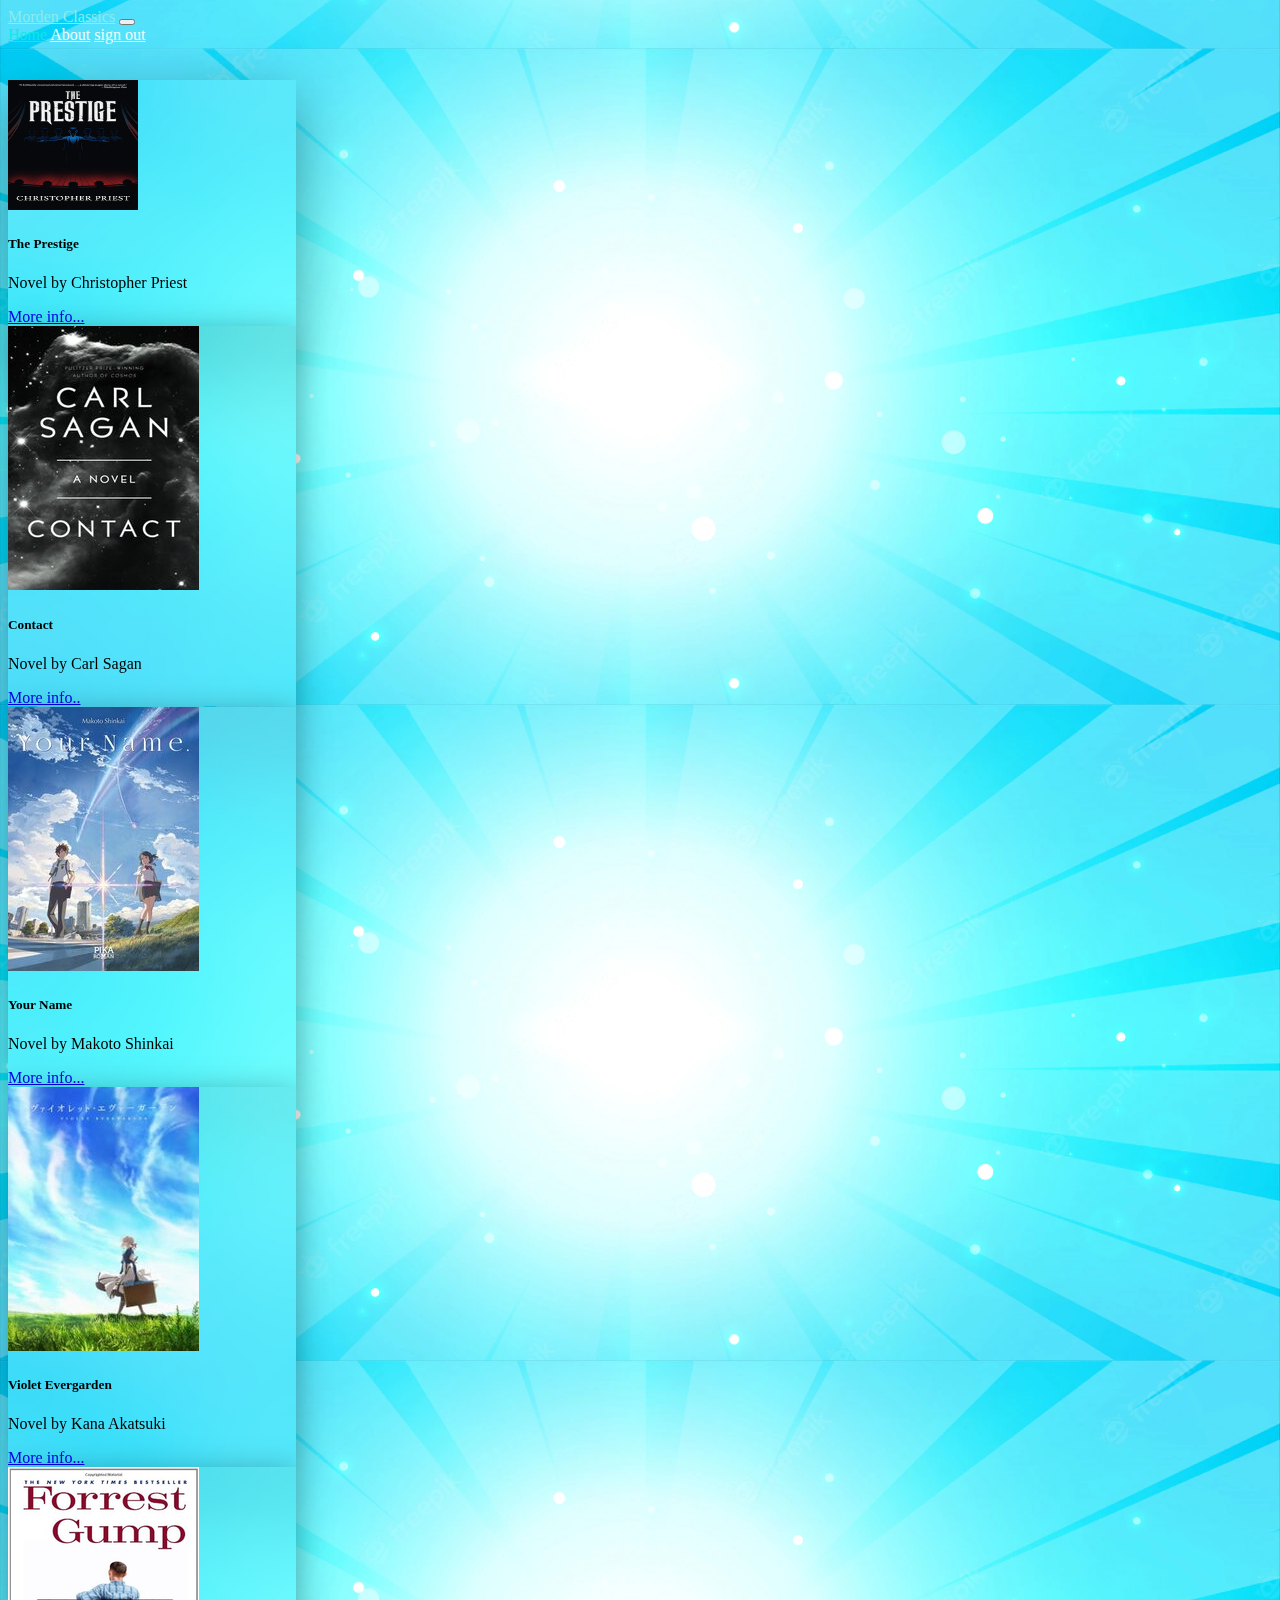
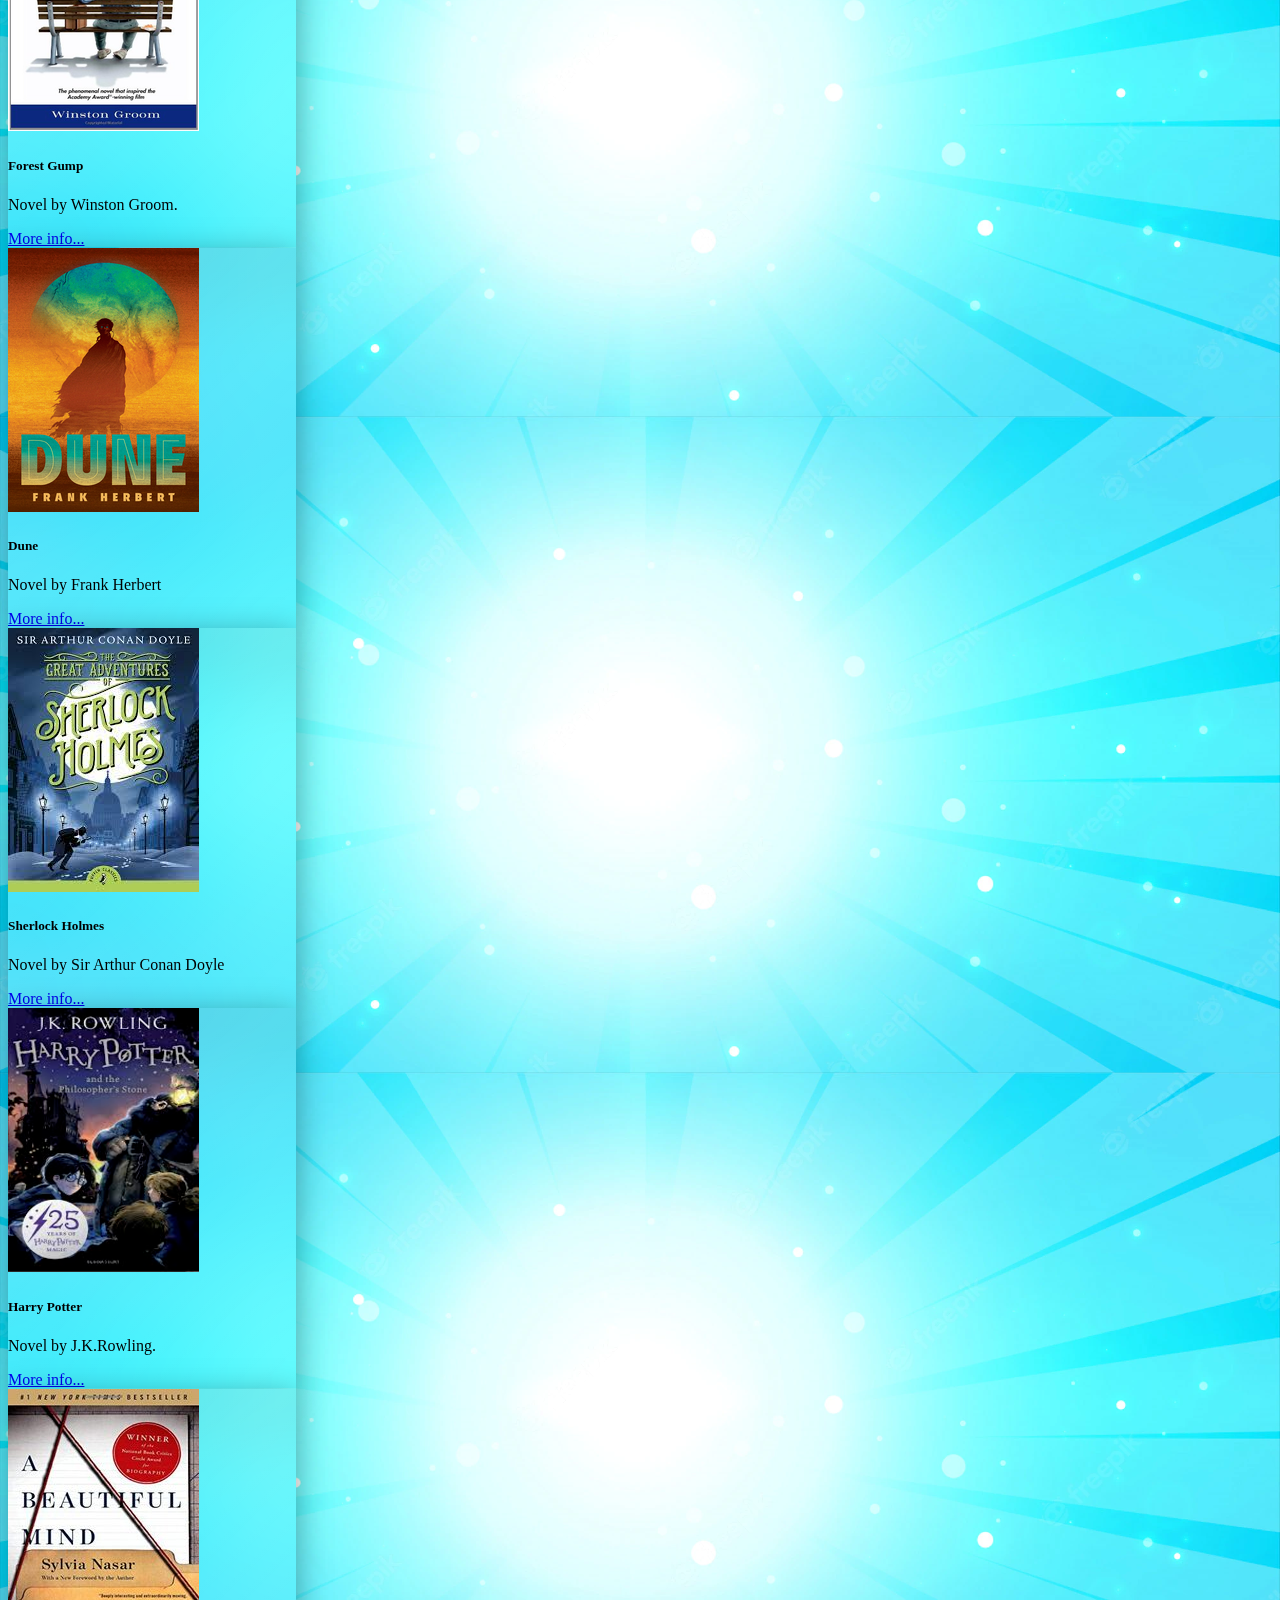
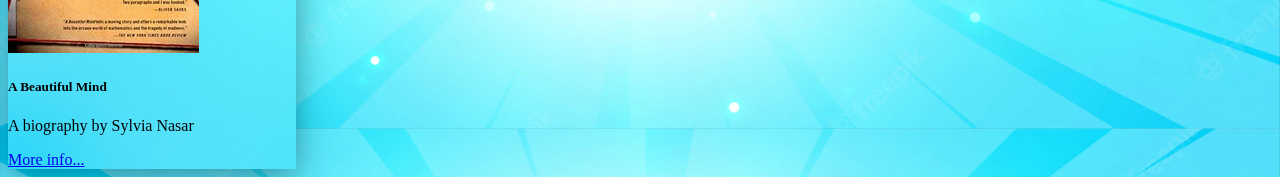
<file: Modern Library/index.html>
<!DOCTYPE html>
<html lang="en">
<head>
    <link href="https://cdn.jsdelivr.net/npm/bootstrap@5.2.2/dist/css/bootstrap.min.css" rel="stylesheet" integrity="sha384-Zenh87qX5JnK2Jl0vWa8Ck2rdkQ2Bzep5IDxbcnCeuOxjzrPF/et3URy9Bv1WTRi" crossorigin="anonymous">
    <meta charset="UTF-8">
    <meta http-equiv="X-UA-Compatible" content="IE=edge">
    <meta name="viewport" content="width=device-width, initial-scale=1.0">
    <title>Modern Classics </title>
    <style>body{
      background: url("bg4.jpg");
      background-size: 100%;
      background-position: center;
      background-color: rgb(107, 132, 208);}</style>
    
</head>
<body>
  



    <nav class="navbar navbar-expand-lg bg-dark" >
        <div class="container-fluid">
          <a class="navbar-brand" href="#" style="color:rgb(138, 236, 236)">Morden Classics</a>
          <button class="navbar-toggler" type="button" data-bs-toggle="collapse" data-bs-target="#navbarNavAltMarkup" aria-controls="navbarNavAltMarkup" aria-expanded="false" aria-label="Toggle navigation">
            <span class="navbar-toggler-icon"></span>
          </button>
          <div class="collapse navbar-collapse" id="navbarNavAltMarkup">
            <div class="navbar-nav">
              <a class="nav-link active" aria-current="page" href="index.html" style="color:rgb(11, 233, 233)">Home</a>
              <a class="nav-link" href="about.html" style="color:azure">About</a>
              <a class="nav-link" href="login.html" style="color:azure">sign out</a>
            </div>
          </div>
        </div>
      </nav>
        <br>
        <br>
      <div class="container">
        <div class="row align-items-start">
          <div class="col">
            <div class="media">
              <div class="card" style=" width: 18rem; background: linear-gradient(135deg,rgba(255,255,255,.1),rgba(255,255,255,0));
              backdrop-filter:blur(50px); border: 20px;border: 1px solid rgba(255,255,255,.1),rgba(255,255,255,.18);
              box-shadow: 0 20px 52px 0 rgba(0,0,0,.37);">
                <img src="prestige.png" class="card-img-top img-fluid" alt="icon" width="130" height="130">
                <div class="card-body">
                  <h5 class="card-title">The Prestige</h5>
                  <p class="card-text">Novel by Christopher Priest</p>
                  <!-- <a href="theprestige.html">More info...</a> <br> -->
                  <a href="theprestige.html" class="btn btn-primary">More info...</a>
                </div>
              </div>
                <div class="media-body">
                  
                </div>
              </div>
          </div>
          <div class="col">
            <div class="media">
              <div class="card" style=" width: 18rem; background: linear-gradient(135deg,rgba(255,255,255,.1),rgba(255,255,255,0));
              backdrop-filter:blur(50px); border: 20px;border: 1px solid rgba(255,255,255,.1),rgba(255,255,255,.18);
              box-shadow: 0 8px 32px 0 rgba(0,0,0,.37);">
                <img src="contact.jpg" class="card-img-top img-fluid" alt="...">
                <div class="card-body">
                  <h5 class="card-title">Contact</h5>
                  <p class="card-text">
                    Novel by Carl Sagan</p>
                    <!-- <a href="contact.html">More info...</a> <br> -->
                  <a href="contact.html" class="btn btn-primary">More info..</a>
                </div>
              </div>
                <div class="media-body">
                   
                </div>
              </div>
          </div>
          <div class="col">
            <div class="media">
              <div class="card" style=" width: 18rem; background: linear-gradient(135deg,rgba(255,255,255,.1),rgba(255,255,255,0));
              backdrop-filter:blur(50px); border: 20px;border: 1px solid rgba(255,255,255,.1),rgba(255,255,255,.18);
              box-shadow: 0 8px 32px 0 rgba(0,0,0,.37);">
                <img src="ynt.jpg" class="card-img-top img-fluid" alt="...">
                <div class="card-body">
                  <h5 class="card-title">Your Name</h5>
                  <p class="card-text">Novel by Makoto Shinkai</p>
                  <!-- <a href="your name.html">More info...</a> <br> -->
                  <a href="your name.html" class="btn btn-primary">More info...</a>
                </div>
              </div>
                <div class="media-body">
                </div>
              </div>
          </div>
        </div>
       
        <div class="row align-items-center">
          <div class="col">
            <div class="media">
              <div class="card" style=" width: 18rem; background: linear-gradient(135deg,rgba(255,255,255,.1),rgba(255,255,255,0));
              backdrop-filter:blur(50px); border: 20px;border: 1px solid rgba(255,255,255,.1),rgba(255,255,255,.18);
              box-shadow: 0 8px 32px 0 rgba(0,0,0,.37);">
                <img src="violet.jpg" class="img-fluid" alt="...">
                <div class="card-body">
                  <h5 class="card-title">Violet Evergarden</h5>
                  <p class="card-text">Novel by Kana Akatsuki</p>
                  <!-- <a href="violet.html">More info...</a> <br> -->
                  <a href="violet.html" class="btn btn-primary">More info...</a>
                </div>
              </div>
                <div class="media-body">
             
                </div>
              </div>
          </div>
          <div class="col">
            <div class="media">
              <div class="card" style=" width: 18rem; background: linear-gradient(135deg,rgba(255,255,255,.1),rgba(255,255,255,0));
              backdrop-filter:blur(50px); border: 20px;border: 1px solid rgba(255,255,255,.1),rgba(255,255,255,.18);
              box-shadow: 0 8px 32px 0 rgba(0,0,0,.37);">
                <img src="forest grump.png" class="card-img-top img-fluid" alt="...">
                <div class="card-body">
                  <h5 class="card-title">Forest Gump</h5>
                  <p class="card-text">Novel by Winston Groom.</p>
                  <!-- <a href="harrypotter.html">More info...</a> <br> -->
                  <a href="forest gump.html" class="btn btn-primary">More info...</a>
                </div>
              </div>
                <div class="media-body">
                  
                </div>
              </div>
          </div>
          <div class="col">
            <div class="media">
              <div class="card" style=" width: 18rem; background: linear-gradient(135deg,rgba(255,255,255,.1),rgba(255,255,255,0));
              backdrop-filter:blur(50px); border: 20px;border: 1px solid rgba(255,255,255,.1),rgba(255,255,255,.18);
              box-shadow: 0 8px 32px 0 rgba(0,0,0,.37);">
                <img src="dune.png" class="card-img-top img-fluid" alt="...">
                <div class="card-body">
                  <h5 class="card-title">Dune</h5>
                  <p class="card-text">Novel by Frank Herbert</p>
                  <!-- <a href="dune.html">More info...</a> <br> -->
                  <a href="dune.html" class="btn btn-primary">More info...</a>
                </div>
              </div>

              <!-- <br>
              <br> -->
                <div class="media-body">
                </div>
              </div>
          </div>
        </div>
        <div class="row align-items-end">
          <div class="col">
            <div class="media">
              <div class="card" style=" width: 18rem; background: linear-gradient(135deg,rgba(255,255,255,.1),rgba(255,255,255,0));
              backdrop-filter:blur(50px); border: 20px;border: 1px solid rgba(255,255,255,.1),rgba(255,255,255,.18);
              box-shadow: 0 8px 32px 0 rgba(0,0,0,.37);">
                <img src="sh1.jpeg" class="card-img-top img-fluid" alt="...">
                <div class="card-body">
                  <h5 class="card-title">Sherlock Holmes</h5>
                  <p class="card-text">Novel by Sir Arthur Conan Doyle</p>
                  <!-- <a href="sherlock.html">More info...</a> <br> -->
                  <a href="sherlock.html" class="btn btn-primary">More info...</a>
                </div>
              </div>
                <div class="media-body">
                
                </div>
              </div>
          </div>
          <div class="col">
            <div class="media">
              <div class="card" style=" width: 18rem; background: linear-gradient(135deg,rgba(255,255,255,.1),rgba(255,255,255,0));
              backdrop-filter:blur(50px); border: 20px;border: 1px solid rgba(255,255,255,.1),rgba(255,255,255,.18);
              box-shadow: 0 8px 32px 0 rgba(0,0,0,.37);">
                <img src="sh3.png" class="img-fluid" alt="...">
                <div class="card-body">
                  <h5 class="card-title">Harry Potter</h5>
                  <p class="card-text">Novel by J.K.Rowling.</p>
                  <!-- <a href="forest gump.html">More info...</a> <br> -->
                  <a href="harrypotter.html" class="btn btn-primary">More info...</a>
                </div>
              </div>
                <div class="media-body">
                
                </div>
              </div>
          </div>
          <div class="col">
            <div class="media">
              <div class="card" style=" width: 18rem; background: linear-gradient(135deg,rgba(255,255,255,.1),rgba(255,255,255,0));
              backdrop-filter:blur(50px); border: 20px;border: 1px solid rgba(255,255,255,.1),rgba(255,255,255,.18);
              box-shadow: 0 8px 32px 0 rgba(0,0,0,.37);">
                <img src="a beautiful mind.jpg" class="img-fluid" alt="...">
                <div class="card-body">
                  <h5 class="card-title">A Beautiful Mind</h5>
                  <p class="card-text">A biography by Sylvia Nasar</p>
                  <!-- <a href="a beautiful mind.html">More info...</a><br> -->
                  <a href="a beautiful mind.html" class="btn btn-primary">More info...</a>
                </div>
              </div>
                <div class="media-body">
                
                </div>
              </div>
          </div>
        </div>
      </div>
      

</body>
</html>
</file>
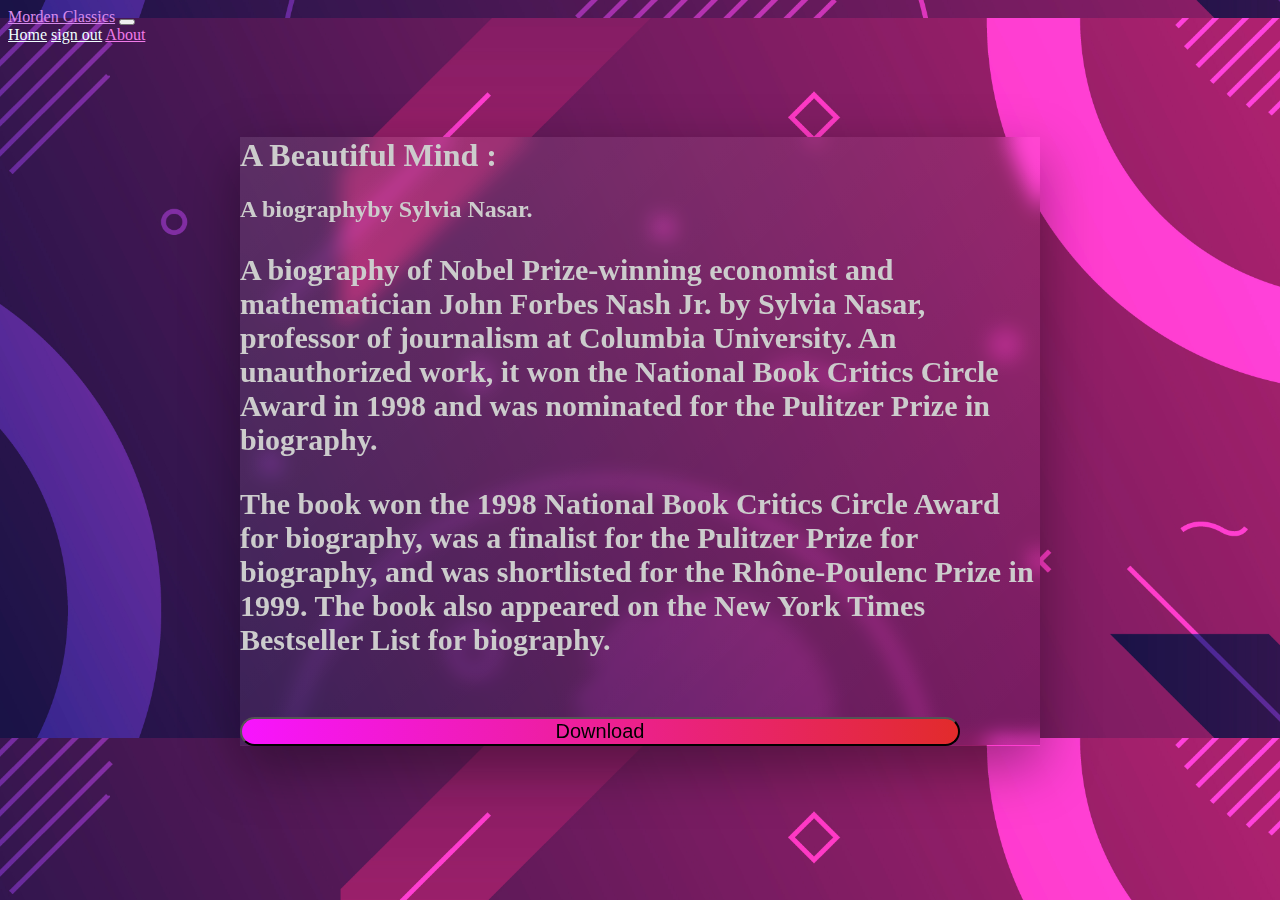
<file: Modern Library/a beautiful mind.html>
<!DOCTYPE html>
<html lang="en">
<head>
    <link href="https://cdn.jsdelivr.net/npm/bootstrap@5.2.2/dist/css/bootstrap.min.css" rel="stylesheet" integrity="sha384-Zenh87qX5JnK2Jl0vWa8Ck2rdkQ2Bzep5IDxbcnCeuOxjzrPF/et3URy9Bv1WTRi" crossorigin="anonymous">
    <link rel="stylesheet" href="sbutton.css">
    <meta charset="UTF-8">
    <meta http-equiv="X-UA-Compatible" content="IE=edge">
    <meta name="viewport" content="width=device-width, initial-scale=1.0">
    <title>Modern Classics </title>
    <style>body{
      background: url(Background_design_\(25\).jpg);
      background-size: 100%;
      background-position: center;
      background-color: rgb(107, 132, 208);}
      .card {
        margin: 0 auto; /* Added */
        float: none; /* Added */
        margin-bottom: 10px; /* Added */
}
/* .card h2
   {
    color: #ccc;
    font-size: 35px;
   } */
.card h3
   {
    color: #ccc;
    font-size: 30px;
    /* padding: 10px 0; */
   }
 
 
 </style>
    
    
</head>
<body>
  



    <nav class="navbar navbar-expand-lg bg-dark" >
        <div class="container-fluid">
          <a class="navbar-brand" href="index.html" style="color:rgb(216, 138, 236)">Morden Classics</a>
          <button class="navbar-toggler" type="button" data-bs-toggle="collapse" data-bs-target="#navbarNavAltMarkup" aria-controls="navbarNavAltMarkup" aria-expanded="false" aria-label="Toggle navigation">
            <span class="navbar-toggler-icon"></span>
          </button>
          <div class="collapse navbar-collapse" id="navbarNavAltMarkup">
            <div class="navbar-nav">
              <a class="nav-link active" aria-current="page" href="index.html" style="color:azure">Home</a>
              <a class="nav-link" href="login.html" style="color:azure">sign out</a>
              <a class="nav-link" href="about.html" style="color:rgb(241, 123, 232)">About</a>
            </div>
          </div>
        </div>
      </nav>
<br>
<br>
<br>
<br>
      <div class="card"  style=" width: 50rem; background: linear-gradient(135deg,rgba(255,255,255,.1),rgba(255,255,255,0));
      backdrop-filter:blur(10px); border: 20px;border: 1px solid rgba(255,255,255,.1),rgba(255,255,255,.18);
      box-shadow: 0 20px 52px 0 rgba(0,0,0,.37);">
        <div class="card-body">
          <h1 style=" color: #ccc;">A Beautiful Mind :</h1>
          <h2 style=" color: #ccc;"> A biographyby  Sylvia Nasar. </h2>
          <h3> A biography of Nobel 
            Prize-winning economist and mathematician John Forbes Nash Jr. by Sylvia Nasar, professor of journalism at Columbia University.
            An unauthorized work, it won the National Book Critics Circle Award in 1998 and was nominated for the Pulitzer Prize in biography.
        </h3>
          <h3>The book won the 1998 National Book Critics Circle Award for biography, was a finalist for the Pulitzer Prize for biography,
             and was shortlisted for the Rhône-Poulenc Prize in 1999.
              The book also appeared on the New York Times Bestseller List for biography.</h3>
              <button class="sbutton">Download</button>
        </div>
      </div>
   </body>
</html>
</file>
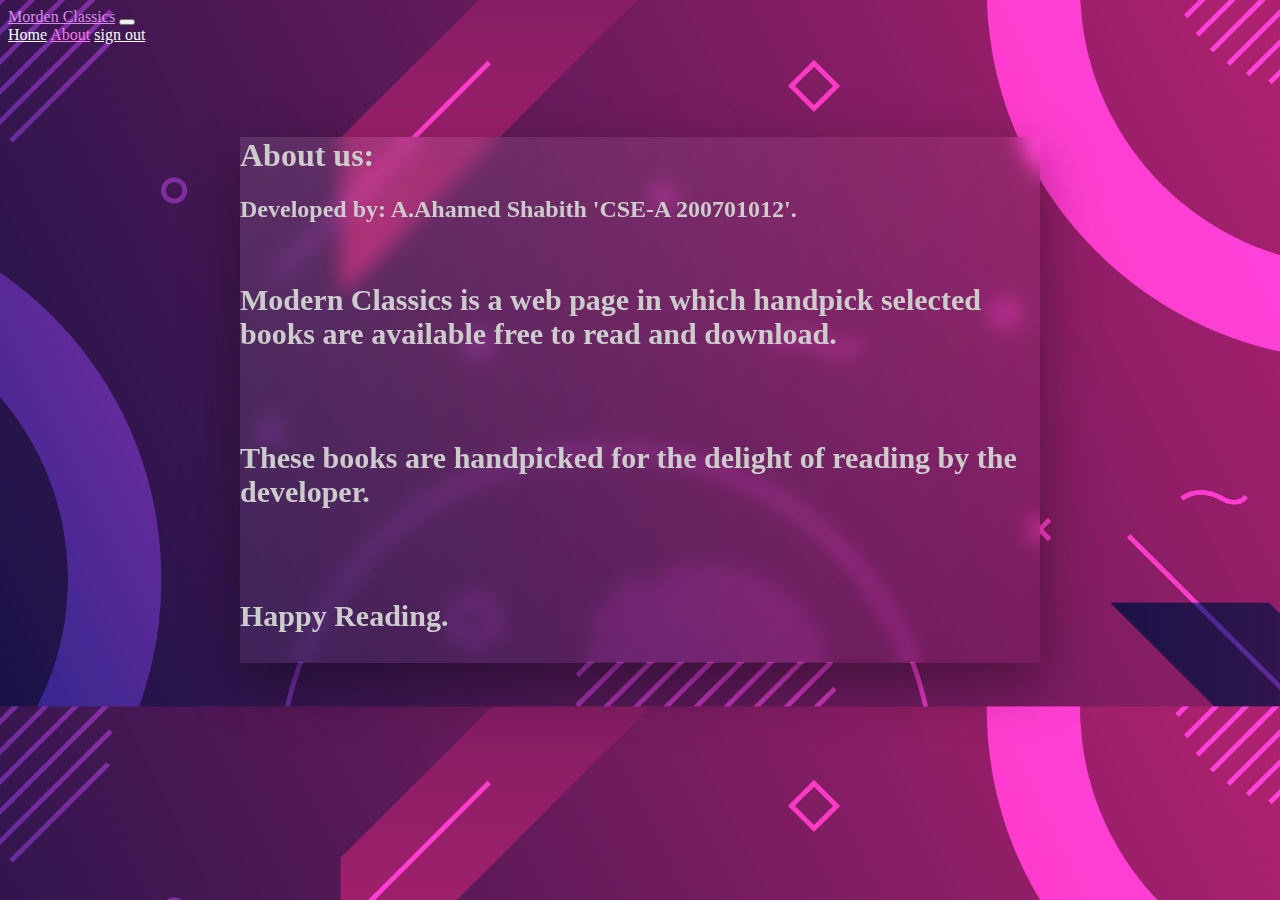
<file: Modern Library/about.html>
<!DOCTYPE html>
<html lang="en">
<head>
    <link href="https://cdn.jsdelivr.net/npm/bootstrap@5.2.2/dist/css/bootstrap.min.css" rel="stylesheet" integrity="sha384-Zenh87qX5JnK2Jl0vWa8Ck2rdkQ2Bzep5IDxbcnCeuOxjzrPF/et3URy9Bv1WTRi" crossorigin="anonymous">
    <meta charset="UTF-8">
    <meta http-equiv="X-UA-Compatible" content="IE=edge">
    <meta name="viewport" content="width=device-width, initial-scale=1.0">
    <title>Modern Classics </title>
    <style>body{
      background: url(Background_design_\(25\).jpg);
      background-size: 100%;
      background-position: center;
      background-color: rgb(107, 132, 208);}
      .card {
        margin: 0 auto; /* Added */
        float: none; /* Added */
        margin-bottom: 10px; /* Added */
}
/* .card h2
   {
    color: #ccc;
    font-size: 35px;
   } */
.card h3
   {
    color: #ccc;
    font-size: 30px;
    padding: 30px 0;
   }
 
 
 </style>
    
    
</head>
<body>
  



    <nav class="navbar navbar-expand-lg bg-dark" >
        <div class="container-fluid">
          <a class="navbar-brand" href="index.html" style="color:rgb(216, 138, 236)">Morden Classics</a>
          <button class="navbar-toggler" type="button" data-bs-toggle="collapse" data-bs-target="#navbarNavAltMarkup" aria-controls="navbarNavAltMarkup" aria-expanded="false" aria-label="Toggle navigation">
            <span class="navbar-toggler-icon"></span>
          </button>
          <div class="collapse navbar-collapse" id="navbarNavAltMarkup">
            <div class="navbar-nav">
              <a class="nav-link active" aria-current="page" href="index.html" style="color:azure">Home</a>
              <a class="nav-link" href="about.html" style="color:rgb(241, 123, 232)">About</a> 
              <a class="nav-link" href="login.html" style="color:azure">sign out</a>
             
            </div>
          </div>
        </div>
      </nav>
<br>
<br>
<br>
<br>
      <div class="card"  style=" width: 50rem; background: linear-gradient(135deg,rgba(255,255,255,.1),rgba(255,255,255,0));
      backdrop-filter:blur(10px); border: 20px;border: 1px solid rgba(255,255,255,.1),rgba(255,255,255,.18);
      box-shadow: 0 20px 52px 0 rgba(0,0,0,.37);">
        <div class="card-body">
          <h1 style=" color: #ccc;">About us:</h1>
          <h2 style=" color: #ccc;">Developed by: A.Ahamed Shabith 'CSE-A 200701012'.</h2>
          <h3>Modern Classics is a web page in which handpick selected books are available free to read and download.</h3>
          <h3>These books are handpicked for the delight of reading by the developer. </h3>
          <h3>Happy Reading.</h3>
        </div>
      </div>
   </body>
</html>
</file>
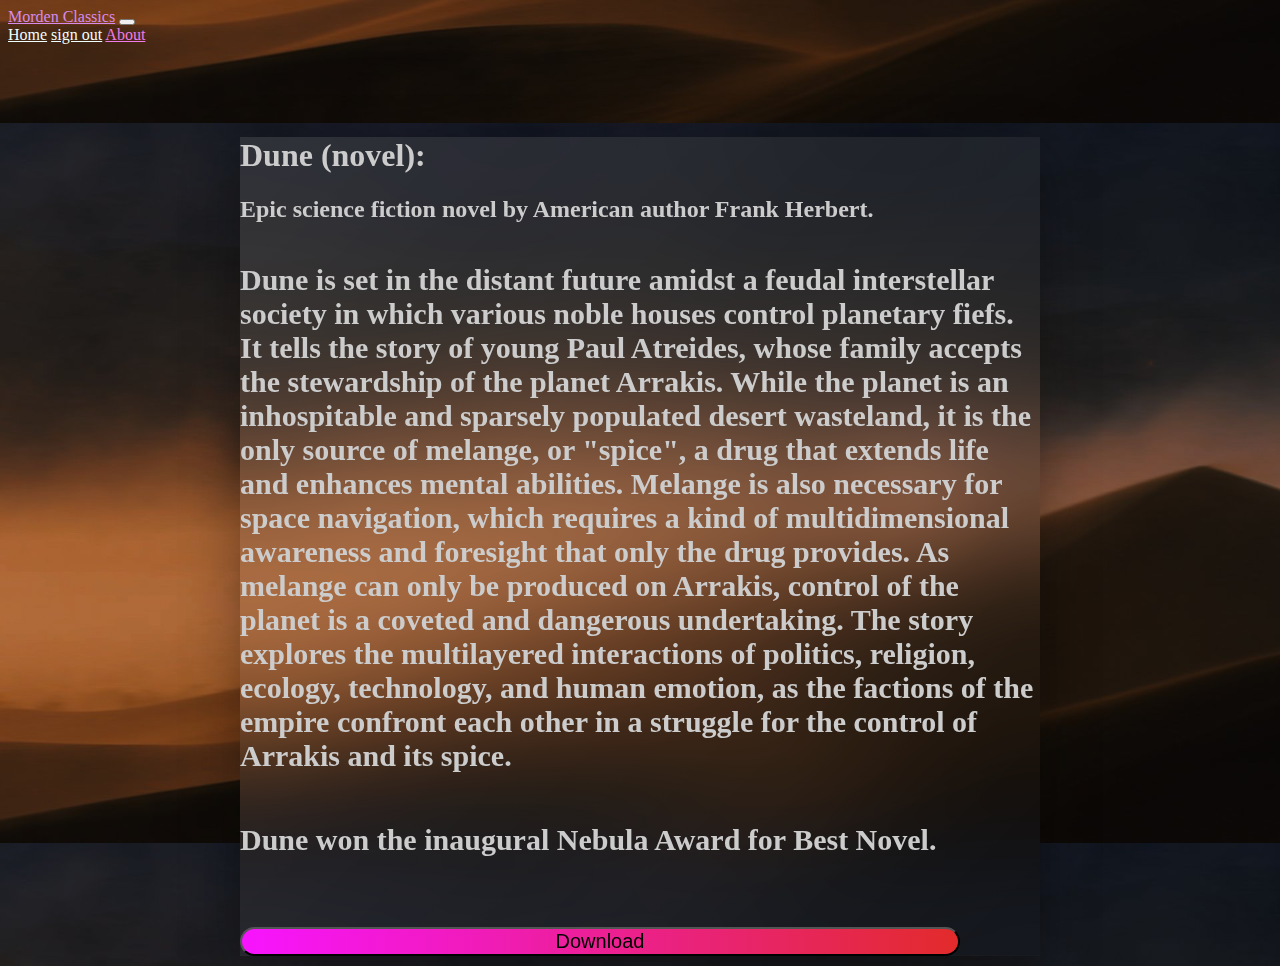
<file: Modern Library/dune.html>
<!DOCTYPE html>
<html lang="en">
<head>
    <link href="https://cdn.jsdelivr.net/npm/bootstrap@5.2.2/dist/css/bootstrap.min.css" rel="stylesheet" integrity="sha384-Zenh87qX5JnK2Jl0vWa8Ck2rdkQ2Bzep5IDxbcnCeuOxjzrPF/et3URy9Bv1WTRi" crossorigin="anonymous">
    <link rel="stylesheet" href="sbutton.css">
    <meta charset="UTF-8">
    <meta http-equiv="X-UA-Compatible" content="IE=edge">
    <meta name="viewport" content="width=device-width, initial-scale=1.0">
    <title>Modern Classics </title>
    <style>body{
      background: url(dune1.jpg);
      background-size: 100%;
      background-position: center;
      background-color: rgb(107, 132, 208);}
      .card {
        margin: 0 auto; /* Added */
        float: none; /* Added */
        margin-bottom: 10px; /* Added */
}
/* .card h2
   {
    color: #ccc;
    font-size: 35px;
   } */
.card h3
   {
    color: #ccc;
    font-size: 30px;
    padding: 10px 0;
   }
 
 
 </style>
    
    
</head>
<body>
  



    <nav class="navbar navbar-expand-lg bg-dark" >
        <div class="container-fluid">
          <a class="navbar-brand" href="index.html" style="color:rgb(216, 138, 236)">Morden Classics</a>
          <button class="navbar-toggler" type="button" data-bs-toggle="collapse" data-bs-target="#navbarNavAltMarkup" aria-controls="navbarNavAltMarkup" aria-expanded="false" aria-label="Toggle navigation">
            <span class="navbar-toggler-icon"></span>
          </button>
          <div class="collapse navbar-collapse" id="navbarNavAltMarkup">
            <div class="navbar-nav">
              <a class="nav-link active" aria-current="page" href="index.html" style="color:azure">Home</a>
              <a class="nav-link" href="login.html" style="color:azure">sign out</a>
              <a class="nav-link" href="about.html" style="color:rgb(241, 123, 232)">About</a>
            </div>
          </div>
        </div>
      </nav>
<br>
<br>
<br>
<br>
      <div class="card"  style=" width: 50rem; background: linear-gradient(135deg,rgba(255,255,255,.1),rgba(255,255,255,0));
      backdrop-filter:blur(50px); border: 20px;border: 1px solid rgba(255,255,255,.1),rgba(255,255,255,.18);
      box-shadow: 0 20px 52px 0 rgba(0,0,0,.37);">
        <div class="card-body">
          <h1 style=" color: #ccc;">Dune (novel):</h1>
          <h2 style=" color: #ccc;">Epic science fiction novel by American author Frank Herbert.</h2>
          <h3> Dune is set in the distant future amidst a feudal interstellar society in which various noble houses control planetary fiefs.
             It tells the story of young Paul Atreides, whose family accepts the stewardship of the planet Arrakis. While the planet is an inhospitable and sparsely populated desert wasteland, 
             it is the only source of melange, or "spice", a drug that extends life and enhances mental abilities. Melange is also necessary for space navigation, which requires a kind of multidimensional awareness and foresight 
            that only the drug provides. As melange can only be produced on Arrakis, control of the planet is a coveted and dangerous undertaking.
            The story explores the multilayered interactions of politics, religion, ecology, technology, and human emotion,
             as the factions of the empire confront each other in a struggle for the control of Arrakis and its spice.</h3>
             <h3> Dune won the inaugural Nebula Award for Best Novel.</h3>
             <button class="sbutton">Download</button>
        </div>
      </div>
   </body>
</html>
</file>
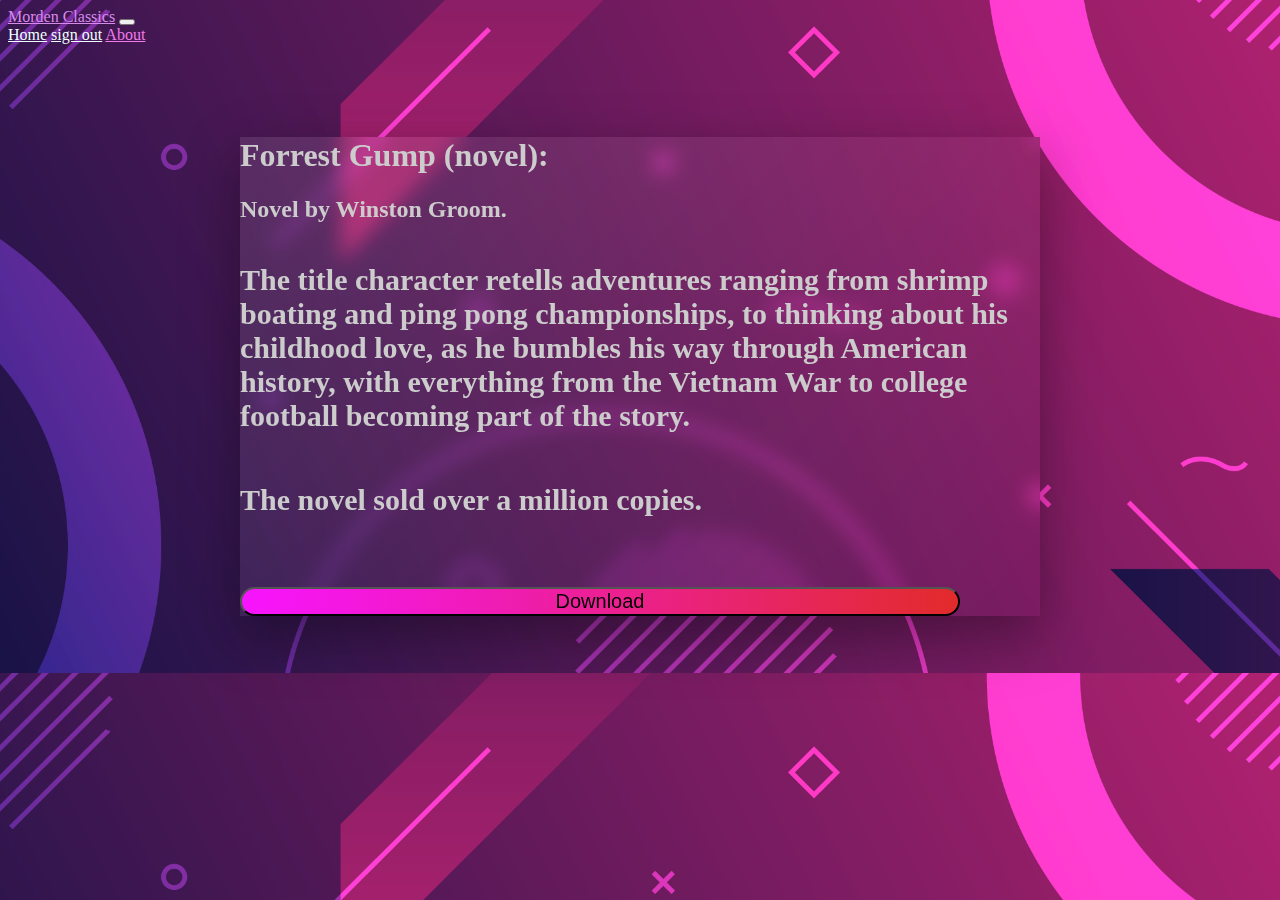
<file: Modern Library/forest gump.html>
<!DOCTYPE html>
<html lang="en">
<head>
    <link href="https://cdn.jsdelivr.net/npm/bootstrap@5.2.2/dist/css/bootstrap.min.css" rel="stylesheet" integrity="sha384-Zenh87qX5JnK2Jl0vWa8Ck2rdkQ2Bzep5IDxbcnCeuOxjzrPF/et3URy9Bv1WTRi" crossorigin="anonymous">
    <link rel="stylesheet" href="sbutton.css">
    <meta charset="UTF-8">
    <meta http-equiv="X-UA-Compatible" content="IE=edge">
    <meta name="viewport" content="width=device-width, initial-scale=1.0">
    <title>Modern Classics </title>
    <style>body{
      background: url(Background_design_\(25\).jpg);
      background-size: 100%;
      background-position: center;
      background-color: rgb(107, 132, 208);}
      .card {
        margin: 0 auto; /* Added */
        float: none; /* Added */
        margin-bottom: 10px; /* Added */
}
/* .card h2
   {
    color: #ccc;
    font-size: 35px;
   } */
.card h3
   {
    color: #ccc;
    font-size: 30px;
    padding: 10px 0;
   }
 
 
 </style>
    
    
</head>
<body>
  



    <nav class="navbar navbar-expand-lg bg-dark" >
        <div class="container-fluid">
          <a class="navbar-brand" href="index.html" style="color:rgb(216, 138, 236)">Morden Classics</a>
          <button class="navbar-toggler" type="button" data-bs-toggle="collapse" data-bs-target="#navbarNavAltMarkup" aria-controls="navbarNavAltMarkup" aria-expanded="false" aria-label="Toggle navigation">
            <span class="navbar-toggler-icon"></span>
          </button>
          <div class="collapse navbar-collapse" id="navbarNavAltMarkup">
            <div class="navbar-nav">
              <a class="nav-link active" aria-current="page" href="index.html" style="color:azure">Home</a>
              <a class="nav-link" href="login.html" style="color:azure">sign out</a>
              <a class="nav-link" href="about.html" style="color:rgb(241, 123, 232)">About</a>
            </div>
          </div>
        </div>
      </nav>
<br>
<br>
<br>
<br>
      <div class="card"  style=" width: 50rem; background: linear-gradient(135deg,rgba(255,255,255,.1),rgba(255,255,255,0));
      backdrop-filter:blur(10px); border: 20px;border: 1px solid rgba(255,255,255,.1),rgba(255,255,255,.18);
      box-shadow: 0 20px 52px 0 rgba(0,0,0,.37);">
        <div class="card-body">
          <h1 style=" color: #ccc;">Forrest Gump (novel):</h1>
          <h2 style=" color: #ccc;">Novel by Winston Groom. </h2>
          <h3>The title character retells adventures ranging from shrimp boating and ping pong championships, to thinking about his childhood love,
             as he bumbles his way through American history, with everything from the Vietnam War to college football becoming part of the story.
        </h3>
          <h3>The novel sold over a million copies.</h3>
          <button class="sbutton">Download</button>
        </div>
      </div>
   </body>
</html>
</file>
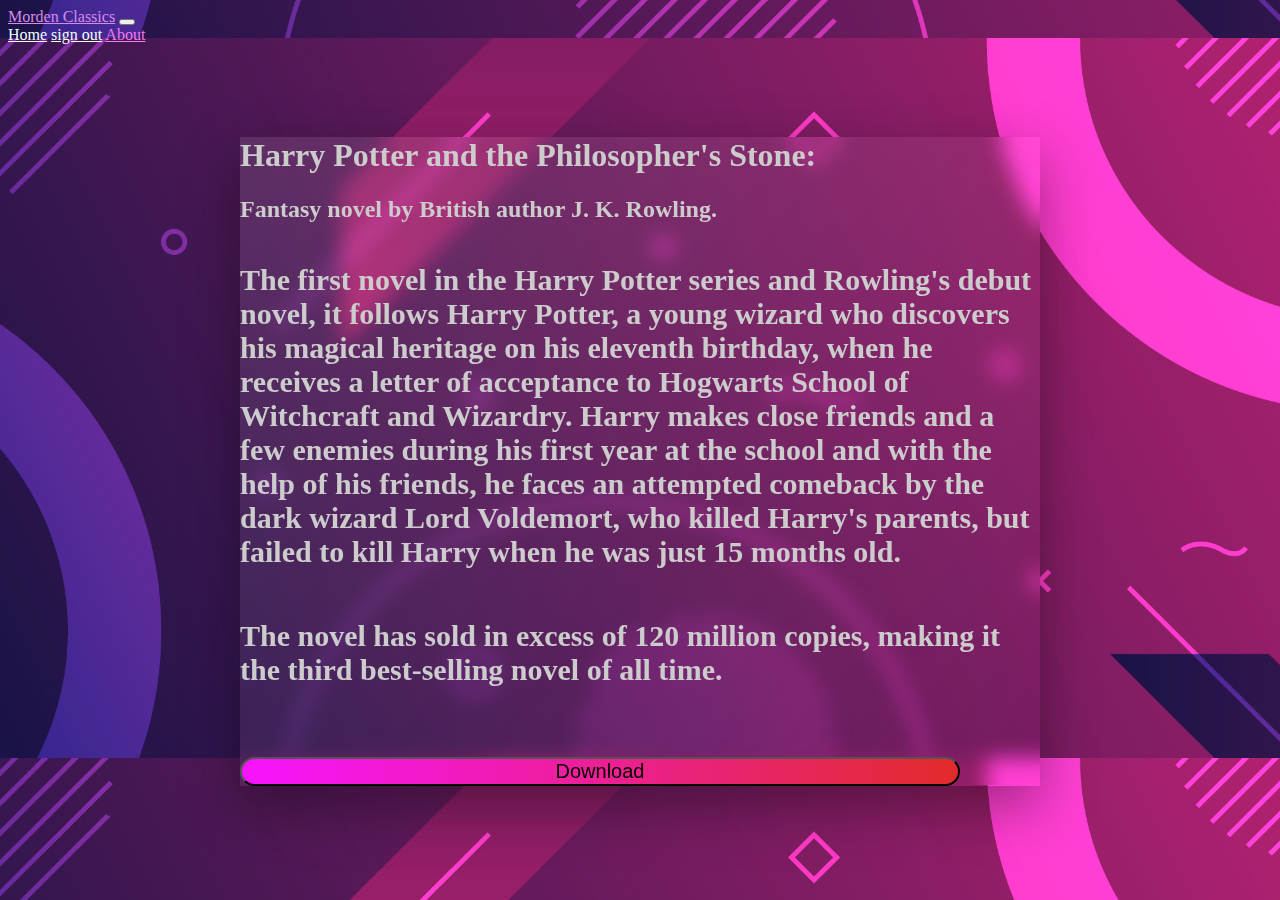
<file: Modern Library/harrypotter.html>
<!DOCTYPE html>
<html lang="en">
<head>
    <link href="https://cdn.jsdelivr.net/npm/bootstrap@5.2.2/dist/css/bootstrap.min.css" rel="stylesheet" integrity="sha384-Zenh87qX5JnK2Jl0vWa8Ck2rdkQ2Bzep5IDxbcnCeuOxjzrPF/et3URy9Bv1WTRi" crossorigin="anonymous">
    <link rel="stylesheet" href="sbutton.css">
    <meta charset="UTF-8">
    <meta http-equiv="X-UA-Compatible" content="IE=edge">
    <meta name="viewport" content="width=device-width, initial-scale=1.0">
    <title>Modern Classics </title>
    <style>body{
      background: url(Background_design_\(25\).jpg);
      background-size: 100%;
      background-position: center;
    }
      .card {
        margin: 0 auto; /* Added */
        float: none; /* Added */
        margin-bottom: 10px; /* Added */
}
/* .card h2
   {
    color: #ccc;
    font-size: 35px;
   } */
.card h3
   {
    color: #ccc;
    font-size: 30px;
    padding: 10px 0;
   }
 
 
 </style>
    
    
</head>
<body>
  



    <nav class="navbar navbar-expand-lg bg-dark" >
        <div class="container-fluid">
          <a class="navbar-brand" href="index.html" style="color:rgb(216, 138, 236)">Morden Classics</a>
          <button class="navbar-toggler" type="button" data-bs-toggle="collapse" data-bs-target="#navbarNavAltMarkup" aria-controls="navbarNavAltMarkup" aria-expanded="false" aria-label="Toggle navigation">
            <span class="navbar-toggler-icon"></span>
          </button>
          <div class="collapse navbar-collapse" id="navbarNavAltMarkup">
            <div class="navbar-nav">
              <a class="nav-link active" aria-current="page" href="index.html" style="color:azure">Home</a>
              <a class="nav-link" href="login.html" style="color:azure">sign out</a>
              <a class="nav-link" href="about.html" style="color:rgb(241, 123, 232)">About</a>
            </div>
          </div>
        </div>
      </nav>
<br>
<br>
<br>
<br>
      <div class="card"  style=" width: 50rem; background: linear-gradient(135deg,rgba(255,255,255,.1),rgba(255,255,255,0));
      backdrop-filter:blur(10px); border: 20px;border: 1px solid rgba(255,255,255,.1),rgba(255,255,255,.18);
      box-shadow: 0 20px 52px 0 rgba(0,0,0,.37);">
        <div class="card-body">
          <h1 style=" color: #ccc;">Harry Potter and the Philosopher's Stone:</h1>
          <h2 style=" color: #ccc;">Fantasy novel by British author J. K. Rowling. </h2>
          <h3>  The first novel in the Harry Potter series and Rowling's debut novel, it follows Harry Potter, a young wizard who discovers his magical heritage on his eleventh birthday, when he receives a letter of acceptance to Hogwarts School of Witchcraft and Wizardry. Harry makes close friends and a few enemies during his first year at the school and with the help of his friends, he faces an 
            attempted comeback by the dark wizard Lord Voldemort, who killed Harry's parents, but failed to kill Harry when he was just 15 months old. </h3>
          <h3> The novel has sold in excess of 120 million copies, making it the third best-selling novel of all time.</h3>
          <button class="sbutton">Download</button>
        </div>
      </div>
   </body>
</html>
</file>
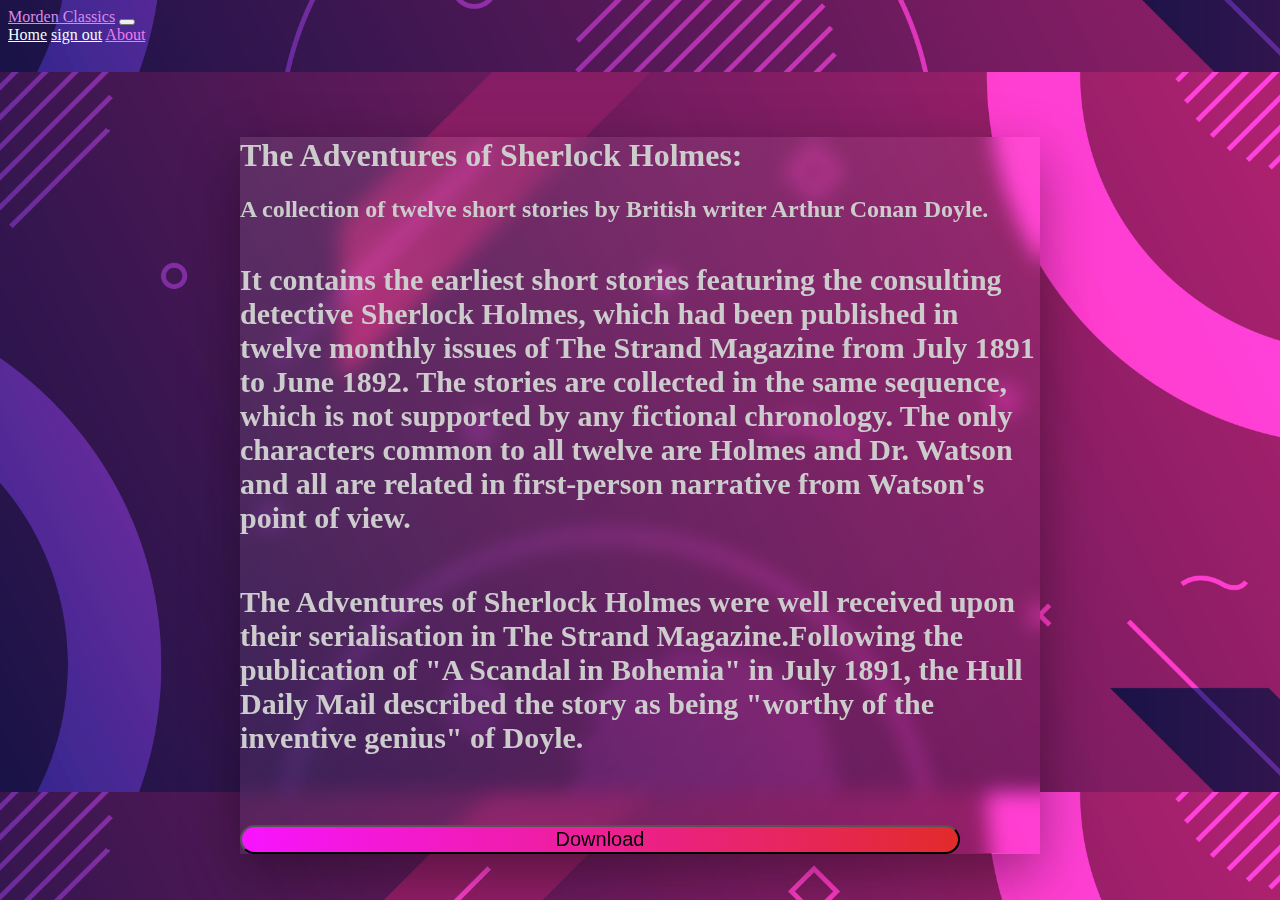
<file: Modern Library/sherlock.html>
<!DOCTYPE html>
<html lang="en">
<head>
    <link href="https://cdn.jsdelivr.net/npm/bootstrap@5.2.2/dist/css/bootstrap.min.css" rel="stylesheet" integrity="sha384-Zenh87qX5JnK2Jl0vWa8Ck2rdkQ2Bzep5IDxbcnCeuOxjzrPF/et3URy9Bv1WTRi" crossorigin="anonymous">
    <link rel="stylesheet" href="sbutton.css">
    <meta charset="UTF-8">
    <meta http-equiv="X-UA-Compatible" content="IE=edge">
    <meta name="viewport" content="width=device-width, initial-scale=1.0">
    <title>Modern Classics </title>
    <style>body{
      background: url(Background_design_\(25\).jpg);
      background-size: 100%;
      background-position: center;
     }
      .card {
        margin: 0 auto; /* Added */
        float: none; /* Added */
        margin-bottom: 10px; /* Added */
}
/* .card h2
   {
    color: #ccc;
    font-size: 35px;
   } */
.card h3
   {
    color: #ccc;
    font-size: 30px;
    padding: 10px 0;
   }
 
 
 </style>
    
    
</head>
<body>
  



    <nav class="navbar navbar-expand-lg bg-dark" >
        <div class="container-fluid">
          <a class="navbar-brand" href="index.html" style="color:rgb(216, 138, 236)">Morden Classics</a>
          <button class="navbar-toggler" type="button" data-bs-toggle="collapse" data-bs-target="#navbarNavAltMarkup" aria-controls="navbarNavAltMarkup" aria-expanded="false" aria-label="Toggle navigation">
            <span class="navbar-toggler-icon"></span>
          </button>
          <div class="collapse navbar-collapse" id="navbarNavAltMarkup">
            <div class="navbar-nav">
              <a class="nav-link active" aria-current="page" href="index.html" style="color:azure">Home</a>
              <a class="nav-link" href="login.html" style="color:azure">sign out</a>
              <a class="nav-link" href="about.html" style="color:rgb(241, 123, 232)">About</a>
            </div>
          </div>
        </div>
      </nav>
<br>
<br>
<br>
<br>
      <div class="card"  style=" width: 50rem; background: linear-gradient(135deg,rgba(255,255,255,.1),rgba(255,255,255,0));
      backdrop-filter:blur(10px); border: 20px;border: 1px solid rgba(255,255,255,.1),rgba(255,255,255,.18);
      box-shadow: 0 20px 52px 0 rgba(0,0,0,.37);">
        <div class="card-body">
          <h1 style=" color: #ccc;">The Adventures of Sherlock Holmes:</h1>
          <h2 style=" color: #ccc;">A collection of twelve short stories by British writer Arthur Conan Doyle.</h2>
          <h3>It contains the earliest short stories featuring the consulting detective Sherlock Holmes, which had been published in twelve monthly issues of The Strand Magazine from July 1891 to June 1892. The stories are collected in the same sequence, which is not supported by any fictional chronology.
             The only characters common to all twelve are Holmes and Dr. Watson and all are related in first-person narrative from Watson's point of view.
        </h3>
          <h3>The Adventures of Sherlock Holmes were well received upon their serialisation in The Strand Magazine.Following the publication of
             "A Scandal in Bohemia" in July 1891, the Hull Daily Mail described the story as being "worthy of the inventive genius" of Doyle.</h3>
             <button class="sbutton">Download</button>
        </div>
      </div>
   </body>
</html>
</file>
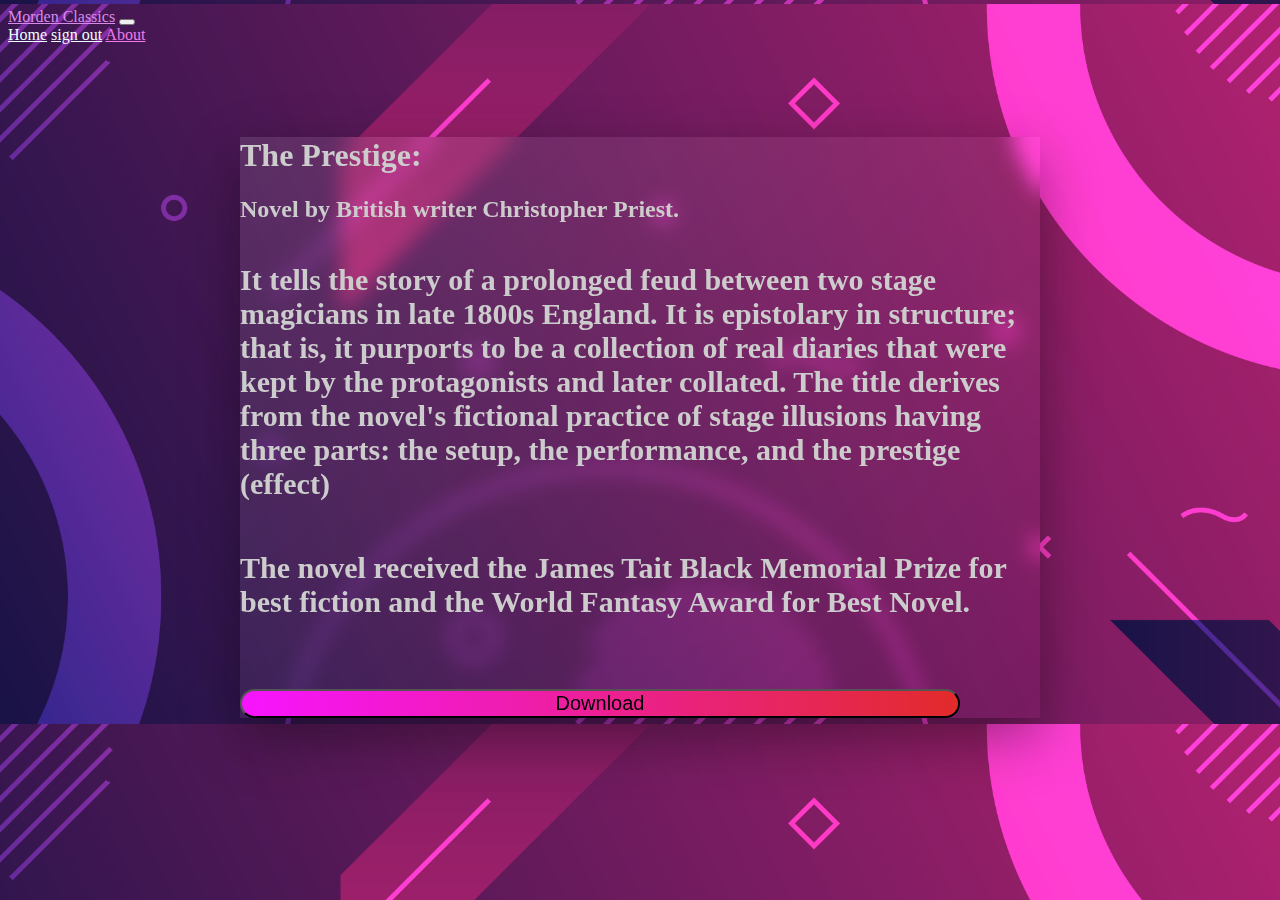
<file: Modern Library/theprestige.html>
<!DOCTYPE html>
<html lang="en">
<head>
    <link href="https://cdn.jsdelivr.net/npm/bootstrap@5.2.2/dist/css/bootstrap.min.css" rel="stylesheet" integrity="sha384-Zenh87qX5JnK2Jl0vWa8Ck2rdkQ2Bzep5IDxbcnCeuOxjzrPF/et3URy9Bv1WTRi" crossorigin="anonymous">
    <link rel="stylesheet" href="sbutton.css">
    <meta charset="UTF-8">
    <meta http-equiv="X-UA-Compatible" content="IE=edge">
    <meta name="viewport" content="width=device-width, initial-scale=1.0">
    <title>Modern Classics </title>
    <style>body{
      background: url(Background_design_\(25\).jpg);
      background-size: 100%;
      background-position: center;
      background-color: rgb(107, 132, 208);}
      .card {
        margin: 0 auto; /* Added */
        float: none; /* Added */
        margin-bottom: 10px; /* Added */
}
/* .card h2
   {
    color: #ccc;
    font-size: 35px;
   } */
.card h3
   {
    color: #ccc;
    font-size: 30px;
    padding: 10px 0;
   }
 
 
 </style>
    
    
</head>
<body>
  



    <nav class="navbar navbar-expand-lg bg-dark" >
        <div class="container-fluid">
          <a class="navbar-brand" href="index.html" style="color:rgb(216, 138, 236)">Morden Classics</a>
          <button class="navbar-toggler" type="button" data-bs-toggle="collapse" data-bs-target="#navbarNavAltMarkup" aria-controls="navbarNavAltMarkup" aria-expanded="false" aria-label="Toggle navigation">
            <span class="navbar-toggler-icon"></span>
          </button>
          <div class="collapse navbar-collapse" id="navbarNavAltMarkup">
            <div class="navbar-nav">
              <a class="nav-link active" aria-current="page" href="index.html" style="color:azure">Home</a>
              <a class="nav-link" href="login.html" style="color:azure">sign out</a>
              <a class="nav-link" href="about.html" style="color:rgb(241, 123, 232)">About</a>
            </div>
          </div>
        </div>
      </nav>
<br>
<br>
<br>
<br>
      <div class="card"  style=" width: 50rem; background: linear-gradient(135deg,rgba(255,255,255,.1),rgba(255,255,255,0));
      backdrop-filter:blur(10px); border: 20px;border: 1px solid rgba(255,255,255,.1),rgba(255,255,255,.18);
      box-shadow: 0 20px 52px 0 rgba(0,0,0,.37);">
        <div class="card-body">
          <h1 style=" color: #ccc;">The Prestige:</h1>
          <h2 style=" color: #ccc;">Novel by British writer Christopher Priest.</h2>
          <h3>It tells the story of a prolonged feud between two stage magicians in late 1800s England.
             It is epistolary in structure; that is, it purports to be a collection of real diaries that were kept by the protagonists and later collated.
          The title derives from the novel's fictional practice of stage illusions having three parts: the setup, the performance, and the prestige (effect) </h3>
          <h3>The novel received the James Tait Black Memorial Prize for best fiction and the World Fantasy Award for Best Novel.</h3>
          <button class="sbutton">Download</button>
        </div>
      </div>
   </body>
</html>
</file>
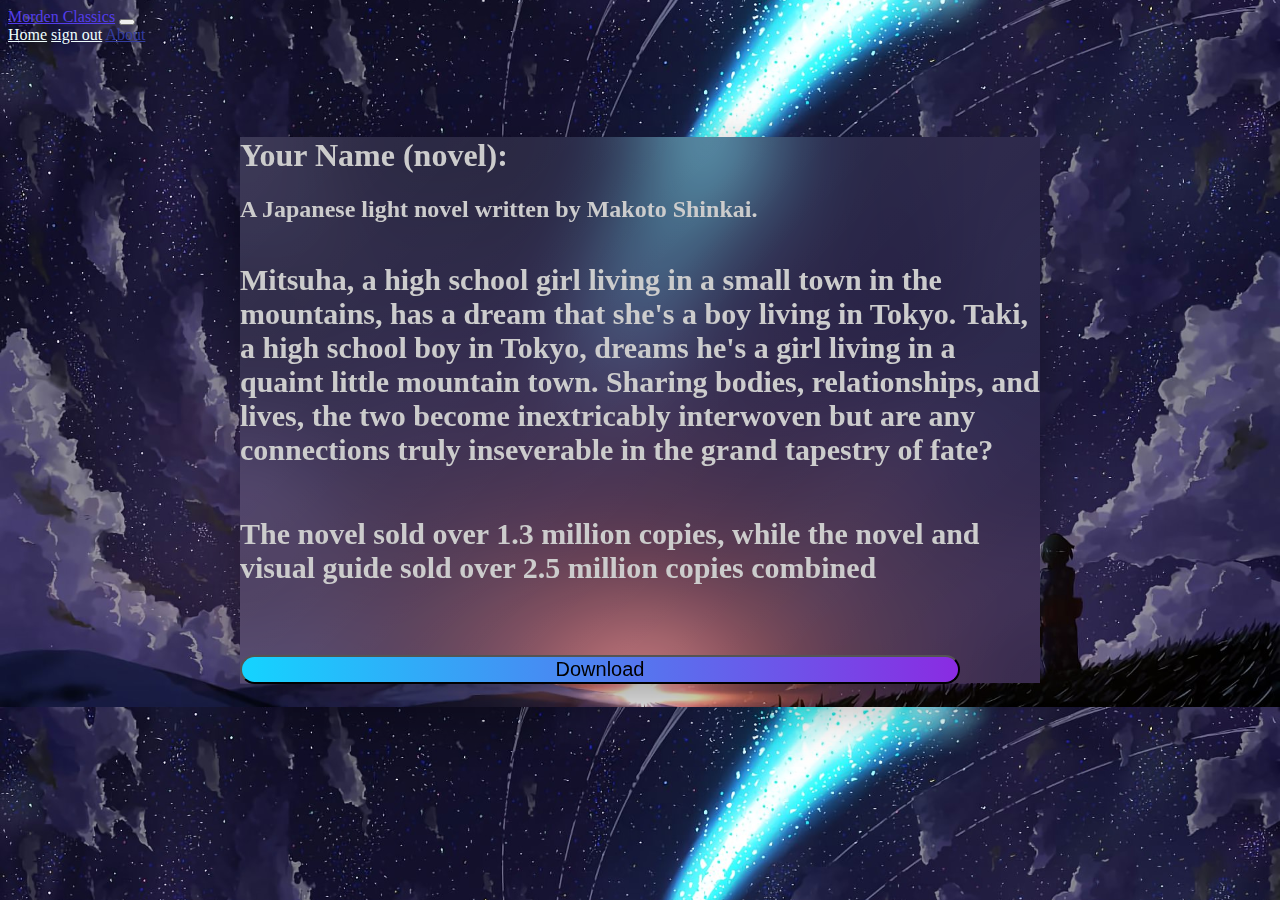
<file: Modern Library/your name.html>
<!DOCTYPE html>
<html lang="en">
<head>
    <link href="https://cdn.jsdelivr.net/npm/bootstrap@5.2.2/dist/css/bootstrap.min.css" rel="stylesheet" integrity="sha384-Zenh87qX5JnK2Jl0vWa8Ck2rdkQ2Bzep5IDxbcnCeuOxjzrPF/et3URy9Bv1WTRi" crossorigin="anonymous">
    <meta charset="UTF-8">
    <meta http-equiv="X-UA-Compatible" content="IE=edge">
    <meta name="viewport" content="width=device-width, initial-scale=1.0">
    <title>Modern Classics </title>
    <style>body{
      background: url("yn8.jpg");
      background-size: 100%;
      background-position: center;
      background-color: rgb(35, 82, 222);}
      .card {
        margin: 0 auto; /* Added */
        float: none; /* Added */
        margin-bottom: 10px; /* Added */
}
/* .card h2
   {
    color: #ccc;
    font-size: 35px;
   } */
.card h3
   {
    color: #ccc;
    font-size: 30px;
    padding: 10px 0;
   }
   .sbutton{
    width: 90%;
    cursor: pointer;
    background: linear-gradient(90deg,rgb(20, 212, 255),blueviolet);
    margin-top: 30px;
    border-radius:50px ;
    font-size: 20px;
   }
   .sbutton:hover{
    background: linear-gradient(90deg,rgb(247, 20, 255),rgb(226, 43, 43));
    letter-spacing: 5px;
   }
 
 
 </style>
    
    
</head>
<body>
  



    <nav class="navbar navbar-expand-lg bg-dark" >
        <div class="container-fluid">
          <a class="navbar-brand" href="index.html" style="color:rgb(84, 61, 235)">Morden Classics</a>
          <button class="navbar-toggler" type="button" data-bs-toggle="collapse" data-bs-target="#navbarNavAltMarkup" aria-controls="navbarNavAltMarkup" aria-expanded="false" aria-label="Toggle navigation">
            <span class="navbar-toggler-icon"></span>
          </button>
          <div class="collapse navbar-collapse" id="navbarNavAltMarkup">
            <div class="navbar-nav">
              <a class="nav-link active" aria-current="page" href="index.html" style="color:azure">Home</a>
              <a class="nav-link" href="login.html" style="color:azure">sign out</a>
              <a class="nav-link" href="about.html" style="color:rgb(52, 61, 160)">About</a>
            </div>
          </div>
        </div>
      </nav>
<br>
<br>
<br>
<br>
      <div class="card"  style=" width: 50rem; background: linear-gradient(135deg,rgba(255,255,255,.1),rgba(255,255,255,0));
      backdrop-filter:blur(50px); border: 20px;border: 1px solid rgba(255,255,255,.1),rgba(255,255,255,.18);
      box-shadow: 0 20px 52px 0 rgba(0,0,0,.37);">
        <div class="card-body">
          <h1 style=" color: #ccc;">Your Name (novel):</h1>
          <h2 style=" color: #ccc;">A Japanese light novel written by Makoto Shinkai.</h2>
          <h3>Mitsuha, a high school girl living in a small town in the mountains, has a dream that she's a boy living in Tokyo. Taki, a high school boy in Tokyo, dreams
             he's a girl living in a quaint little mountain town. Sharing bodies, relationships, and lives, 
             the two become inextricably interwoven but are any connections truly inseverable in the grand tapestry of fate?</h3>
          <h3>The novel sold over 1.3 million copies, while the novel and visual guide sold over 2.5 million copies combined</h3>
          <button class="sbutton">Download</button>
        </div>
      </div>
   </body>
</html>
</file>
<file: Modern Library/sbutton.css>
.sbutton{
    width: 90%;
    cursor: pointer;
    background: linear-gradient(90deg,rgb(247, 20, 255),rgb(226, 43, 43));
    margin-top: 30px;
    border-radius:50px ;
    font-size: 20px;
   }
   .sbutton:hover{
    background: linear-gradient(90deg,rgb(20, 212, 255),blueviolet);
    letter-spacing: 5px;
   }
</file>
